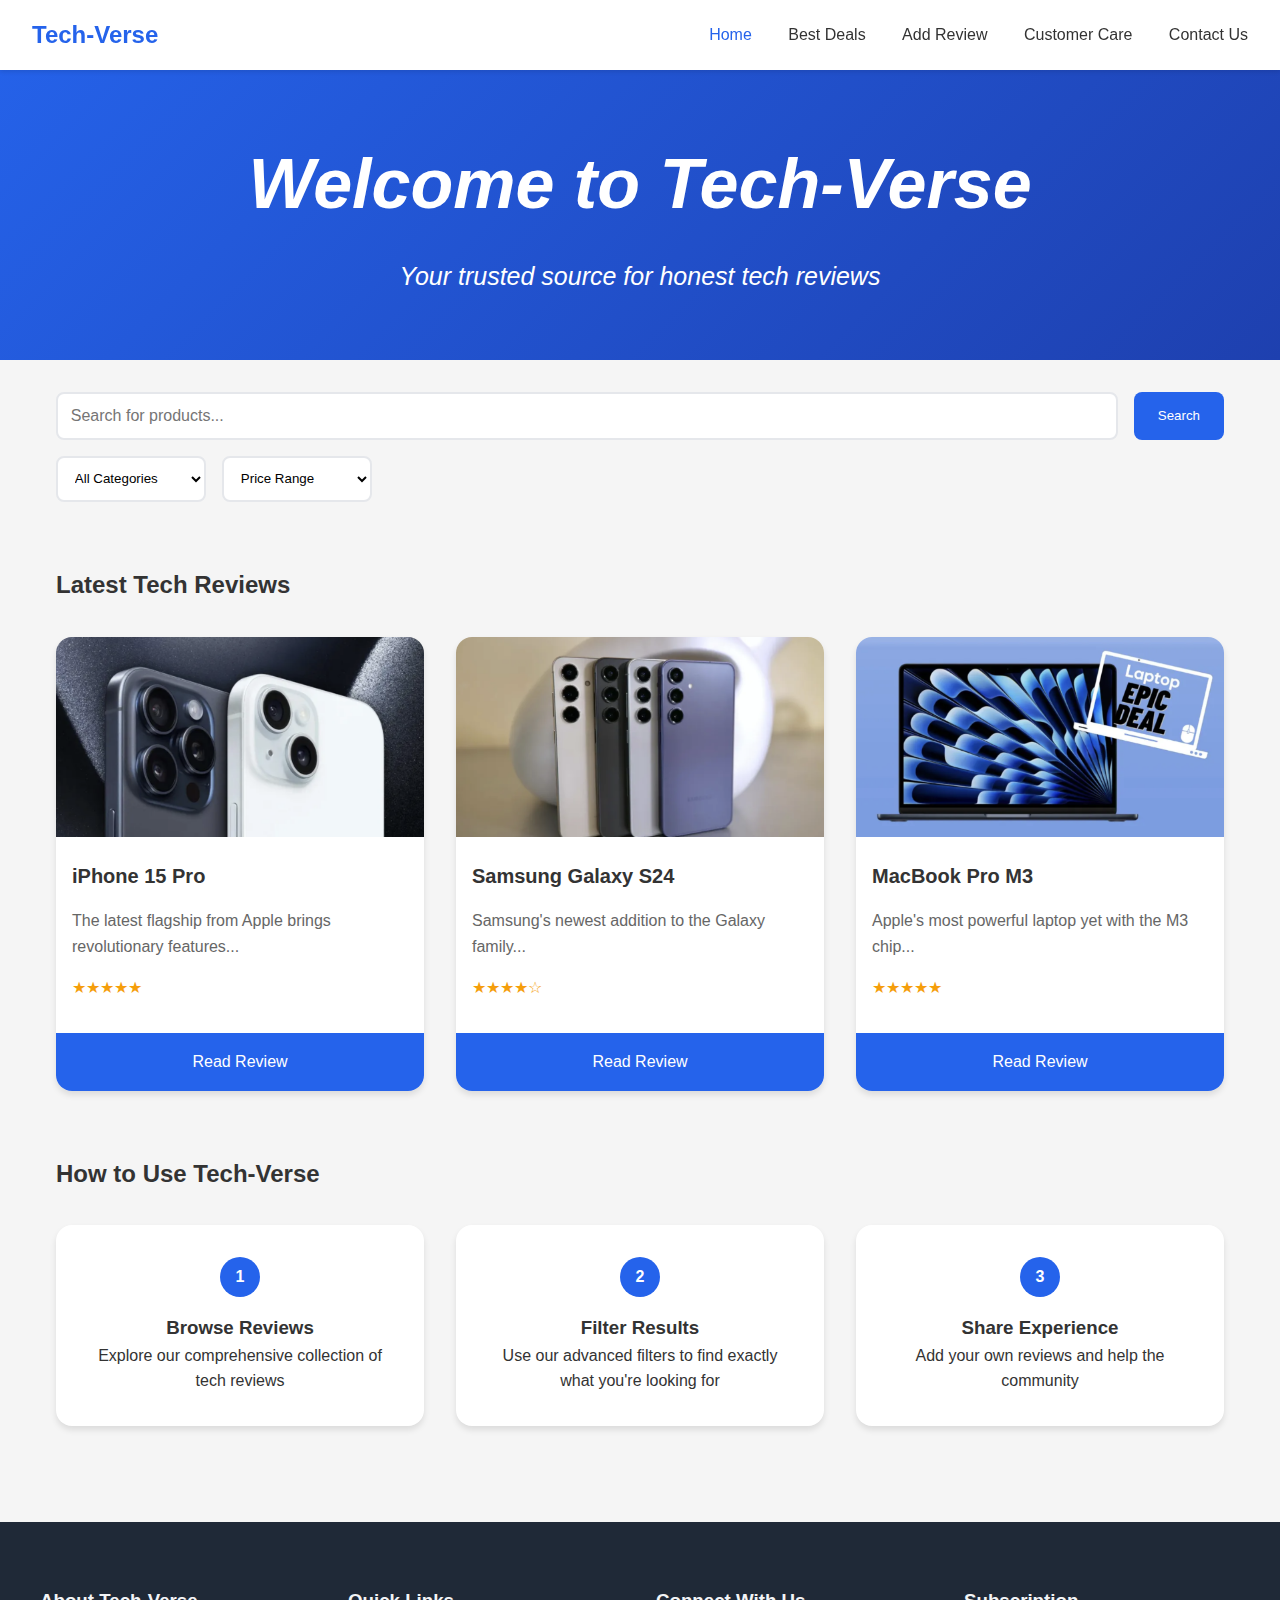
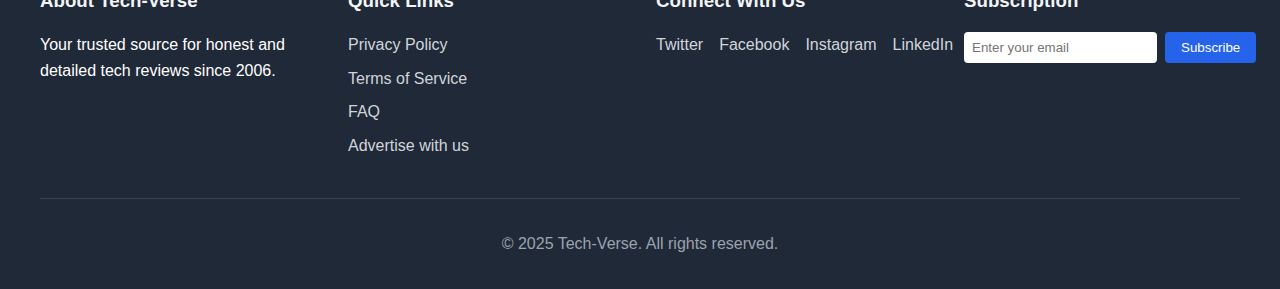
<file: index.html>
<!DOCTYPE html>
<html lang="en">
<head>
    <meta charset="UTF-8">
    <meta name="viewport" content="width=device-width, initial-scale=1.0">
    <title>Tech-Verse</title>
    <link rel="stylesheet" href="style.css">
</head>
<body>
    <nav class="navbar">
        <div class="nav-brand">Tech-Verse</div>
        <div class="nav-links">
            <a href="index.html" class="active">Home</a>
            <a href="best-deals.html">Best Deals</a>
            <a href="add-review.html">Add Review</a>
            <a href="customer-care.html">Customer Care</a>
            <a href="contact.html">Contact Us</a>
        </div>
    </nav>

    <header class="hero">
        <h1 style="font-size: 70px;">Welcome to Tech-Verse</h1>
        <p style="font-size: 25px;">Your trusted source for honest tech reviews</p>
    </header>

    <div class="search-section">
        <div class="search-container">
            <input type="text" placeholder="Search for products..." class="search-input">
            <button class="search-btn">Search</button>
        </div>
        <div class="filter-container">
            <select class="filter-select">
                <option value="">All Categories</option>
                <option value="smartphones">Smartphones</option>
                <option value="laptops">Laptops</option>
                <option value="tablets">Tablets</option>
                <option value="wearables">Wearables</option>
            </select>
            <select class="filter-select">
                <option value="">Price Range</option>
                <option value="0-500">₹0 - ₹5000</option>
                <option value="501-1000">₹5001 - ₹10000</option>
                <option value="1001+">₹10001+</option>
            </select>
        </div>
    </div>

    <main>
        <section class="featured-reviews">
            <h2>Latest Tech Reviews</h2>
            <div class="review-grid">
                <div class="review-card">
                    <img src="iphone.png" alt="iPhone 15 Pro">
                    <h3>iPhone 15 Pro</h3>
                    <p>The latest flagship from Apple brings revolutionary features...</p>
                    <div class="rating">★★★★★</div>
                    <a href="#" class="read-more">Read Review</a>
                </div>
                <div class="review-card">
                    <img src="samsung.png" alt="Samsung Galaxy S24">
                    <h3>Samsung Galaxy S24</h3>
                    <p>Samsung's newest addition to the Galaxy family...</p>
                    <div class="rating">★★★★☆</div>
                    <a href="#" class="read-more">Read Review</a>
                </div>
                <div class="review-card">
                    <img src="mac.png" alt="MacBook Pro M3">
                    <h3>MacBook Pro M3</h3>
                    <p>Apple's most powerful laptop yet with the M3 chip...</p>
                    <div class="rating">★★★★★</div>
                    <a href="#" class="read-more">Read Review</a>
                </div>
            </div>
        </section>

        <section class="how-to-use">
            <h2>How to Use Tech-Verse</h2>
            <div class="steps-container">
                <div class="step">
                    <div class="step-number">1</div>
                    <h3>Browse Reviews</h3>
                    <p>Explore our comprehensive collection of tech reviews</p>
                </div>
                <div class="step">
                    <div class="step-number">2</div>
                    <h3>Filter Results</h3>
                    <p>Use our advanced filters to find exactly what you're looking for</p>
                </div>
                <div class="step">
                    <div class="step-number">3</div>
                    <h3>Share Experience</h3>
                    <p>Add your own reviews and help the community</p>
                </div>
            </div>
        </section>
    </main>

    <footer>
        <div class="footer-content">
            <div class="footer-section">
                <h3>About Tech-Verse</h3>
                <p>Your trusted source for honest and detailed tech reviews since 2006.</p>
            </div>
            <div class="footer-section">
                <h3>Quick Links</h3>
                <ul>
                    <li><a href="#">Privacy Policy</a></li>
                    <li><a href="#">Terms of Service</a></li>
                    <li><a href="#">FAQ</a></li>
                    <li><a href="#">Advertise with us</a></li>
                </ul>
            </div>
            <div class="footer-section">
                <h3>Connect With Us</h3>
                <div class="social-links">
                    <a href="#">Twitter</a>
                    <a href="#">Facebook</a>
                    <a href="#">Instagram</a>
                    <a href="#">LinkedIn</a>
                </div>
            </div>
            <div class="footer-section">
                <h3>Subscription</h3>
                <form class="newsletter-form">
                    <input type="email" placeholder="Enter your email">
                    <button type="submit">Subscribe</button>
                </form>
            </div>
        </div>
        <div class="footer-bottom">
            <p>&copy; 2025 Tech-Verse. All rights reserved.</p>
        </div>
    </footer>
</body>
</html>
</file>
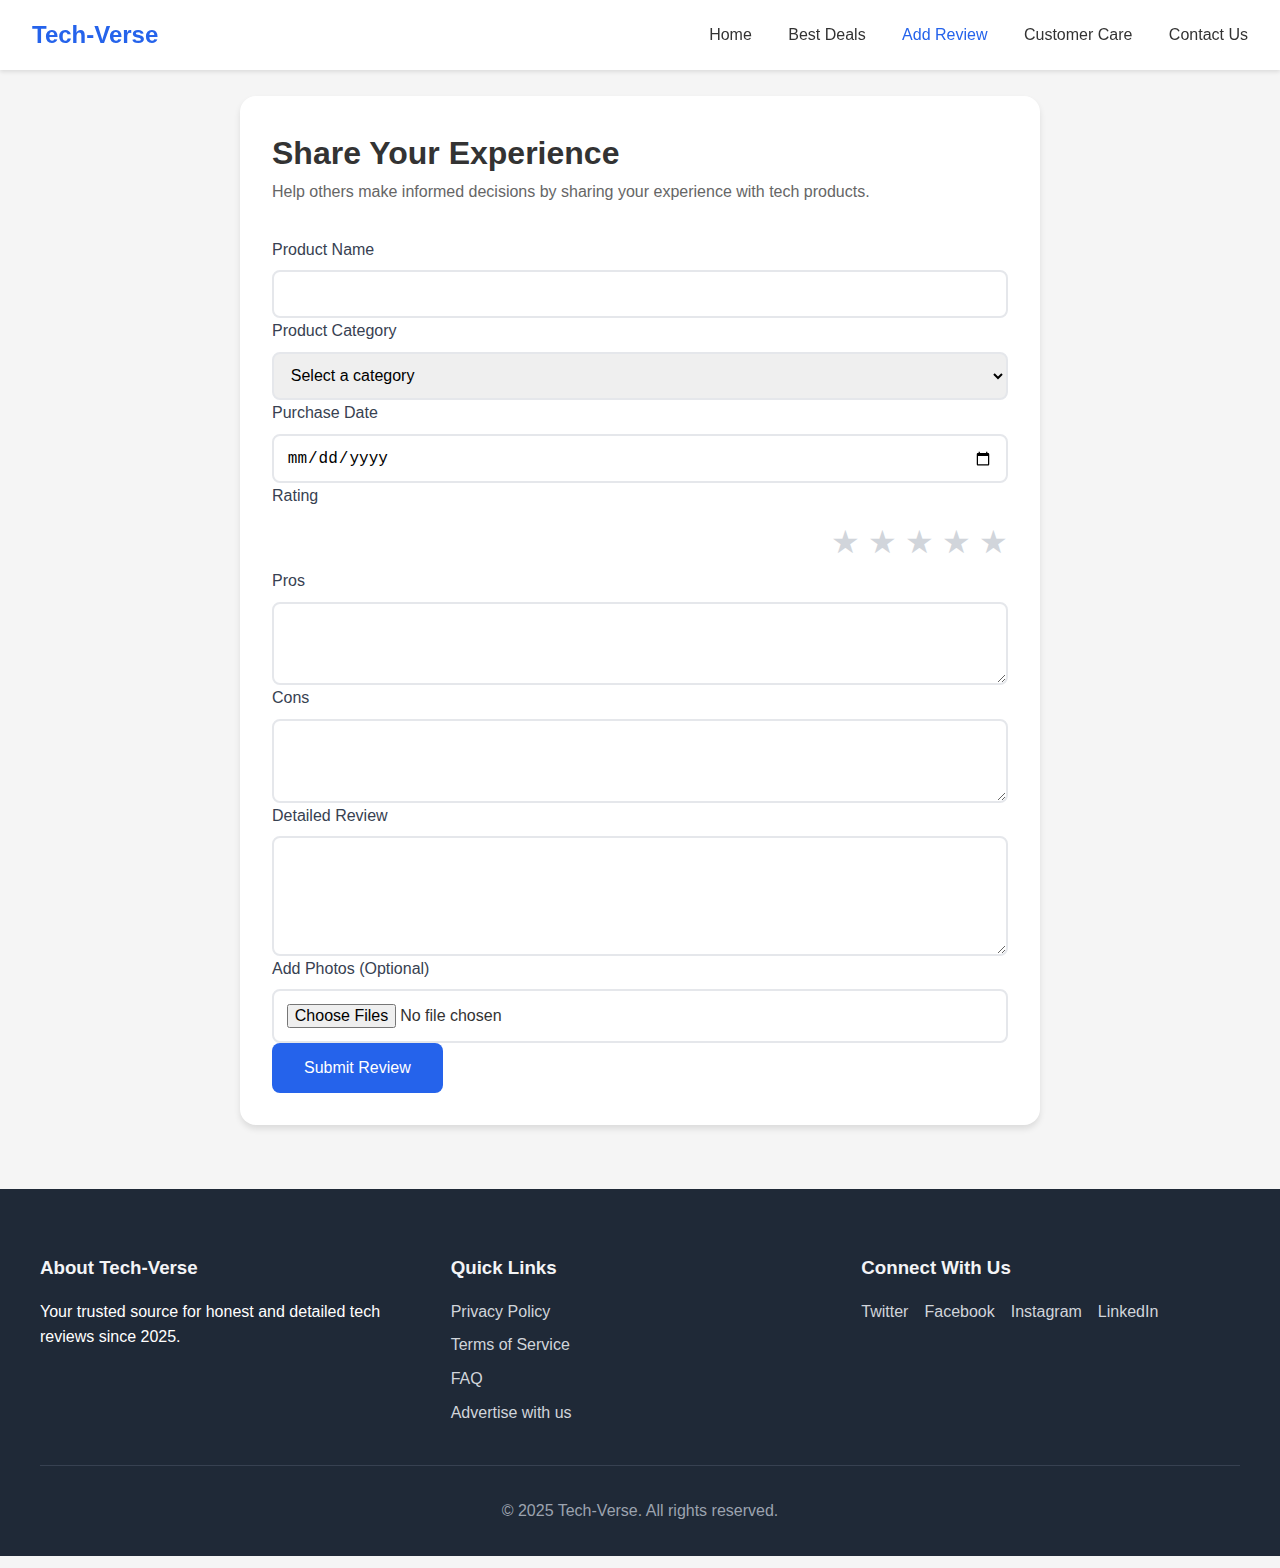
<file: add-review.html>
<!DOCTYPE html>
<html lang="en">
<head>
    <meta charset="UTF-8">
    <meta name="viewport" content="width=device-width, initial-scale=1.0">
    <title>Add Review - Tech-Verse</title>
    <link rel="stylesheet" href="style.css">
</head>
<body>
    <nav class="navbar">
        <div class="nav-brand">Tech-Verse</div>
        <div class="nav-links">
            <a href="index.html">Home</a>
            <a href="best-deals.html">Best Deals</a>
            <a href="add-review.html" class="active">Add Review</a>
            <a href="customer-care.html">Customer Care</a>
            <a href="contact.html">Contact Us</a>
        </div>
    </nav>

    <main class="add-review-page">
        <h1>Share Your Experience</h1>
        <p class="review-intro">Help others make informed decisions by sharing your experience with tech products.</p>

        <form class="review-form">
            <div class="form-group">
                <label for="product-name">Product Name</label>
                <input type="text" id="product-name" name="product-name" required>
            </div>

            <div class="form-group">
                <label for="category">Product Category</label>
                <select id="category" name="category" required>
                    <option value="">Select a category</option>
                    <option value="smartphone">Smartphone</option>
                    <option value="laptop">Laptop</option>
                    <option value="tablet">Tablet</option>
                    <option value="smartwatch">Smartwatch</option>
                    <option value="headphones">Headphones</option>
                    <option value="camera">Camera</option>
                    <option value="other">Other</option>
                </select>
            </div>

            <div class="form-group">
                <label for="purchase-date">Purchase Date</label>
                <input type="date" id="purchase-date" name="purchase-date" required>
            </div>

            <div class="form-group">
                <label>Rating</label>
                <div class="rating-input">
                    <input type="radio" id="star5" name="rating" value="5" required>
                    <label for="star5">★</label>
                    <input type="radio" id="star4" name="rating" value="4">
                    <label for="star4">★</label>
                    <input type="radio" id="star3" name="rating" value="3">
                    <label for="star3">★</label>
                    <input type="radio" id="star2" name="rating" value="2">
                    <label for="star2">★</label>
                    <input type="radio" id="star1" name="rating" value="1">
                    <label for="star1">★</label>
                </div>
            </div>

            <div class="form-group">
                <label for="pros">Pros</label>
                <textarea id="pros" name="pros" rows="3" required></textarea>
            </div>

            <div class="form-group">
                <label for="cons">Cons</label>
                <textarea id="cons" name="cons" rows="3" required></textarea>
            </div>

            <div class="form-group">
                <label for="review">Detailed Review</label>
                <textarea id="review" name="review" rows="5" required></textarea>
            </div>

            <div class="form-group">
                <label for="photos">Add Photos (Optional)</label>
                <input type="file" id="photos" name="photos" multiple accept="image/*">
            </div>

            <button type="submit" class="submit-btn">Submit Review</button>
        </form>
    </main>

    <footer>
        <div class="footer-content">
            <div class="footer-section">
                <h3>About Tech-Verse</h3>
                <p>Your trusted source for honest and detailed tech reviews since 2025.</p>
            </div>
            <div class="footer-section">
                <h3>Quick Links</h3>
                <ul>
                    <li><a href="#">Privacy Policy</a></li>
                    <li><a href="#">Terms of Service</a></li>
                    <li><a href="#">FAQ</a></li>
                    <li><a href="#">Advertise with us</a></li>
                </ul>
            </div>
            <div class="footer-section">
                <h3>Connect With Us</h3>
                <div class="social-links">
                    <a href="#">Twitter</a>
                    <a href="#">Facebook</a>
                    <a href="#">Instagram</a>
                    <a href="#">LinkedIn</a>
                </div>
            </div>
        </div>
        <div class="footer-bottom">
            <p>&copy; 2025 Tech-Verse. All rights reserved.</p>
        </div>
    </footer>
</body>
</html>
</file>
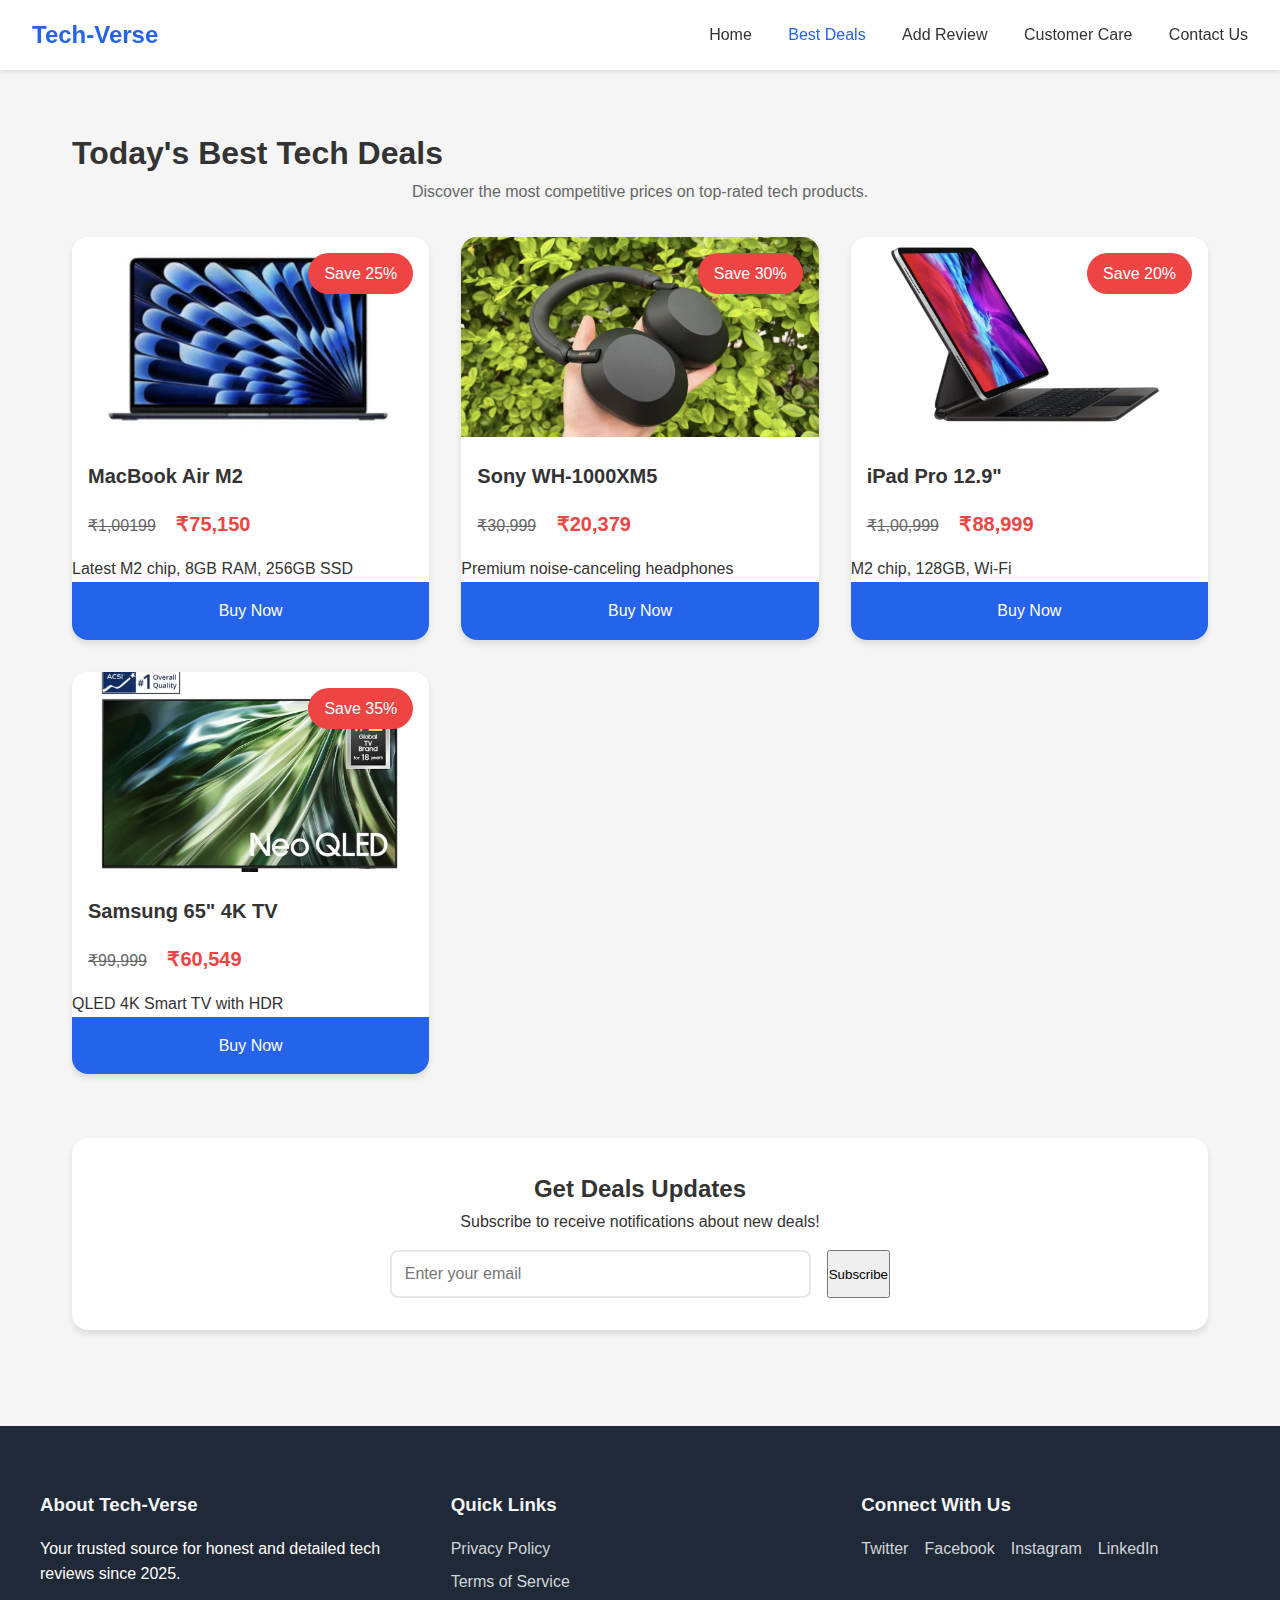
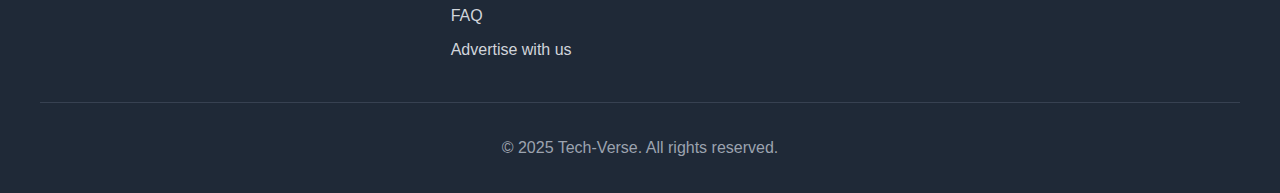
<file: best-deals.html>
<!DOCTYPE html>
<html lang="en">
<head>
    <meta charset="UTF-8">
    <meta name="viewport" content="width=device-width, initial-scale=1.0">
    <title>Best Deals - Tech-Verse</title>
    <link rel="stylesheet" href="style.css">
</head>
<body>
    <nav class="navbar">
        <div class="nav-brand">Tech-Verse</div>
        <div class="nav-links">
            <a href="index.html">Home</a>
            <a href="best-deals.html" class="active">Best Deals</a>
            <a href="add-review.html">Add Review</a>
            <a href="customer-care.html">Customer Care</a>
            <a href="contact.html">Contact Us</a>
        </div>
    </nav>

    <main class="deals-page">
        <h1>Today's Best Tech Deals</h1>
        <p class="deals-intro">Discover the most competitive prices on top-rated tech products.</p>

        <div class="deals-grid">
            <div class="deal-card">
                <div class="deal-badge">Save 25%</div>
                <img src="m2.png" alt="MacBook Air M2">
                <h3>MacBook Air M2</h3>
                <div class="price">
                    <span class="original">₹1,00199</span>
                    <span class="discounted">₹75,150</span>
                </div>
                <p>Latest M2 chip, 8GB RAM, 256GB SSD</p>
                <a href="#" class="buy-now">Buy Now</a>
            </div>

            <div class="deal-card">
                <div class="deal-badge">Save 30%</div>
                <img src="sony.png" alt="Sony WH-1000XM5">
                <h3>Sony WH-1000XM5</h3>
                <div class="price">
                    <span class="original">₹30,999</span>
                    <span class="discounted">₹20,379</span>
                </div>
                <p>Premium noise-canceling headphones</p>
                <a href="#" class="buy-now">Buy Now</a>
            </div>

            <div class="deal-card">
                <div class="deal-badge">Save 20%</div>
                <img src="tab2.png" alt="iPad Pro 12.9">
                <h3>iPad Pro 12.9"</h3>
                <div class="price">
                    <span class="original">₹1,00,999</span>
                    <span class="discounted">₹88,999</span>
                </div>
                <p>M2 chip, 128GB, Wi-Fi</p>
                <a href="#" class="buy-now">Buy Now</a>
            </div>

            <div class="deal-card">
                <div class="deal-badge">Save 35%</div>
                <img src="tv.png" alt="Samsung 4K TV">
                <h3>Samsung 65" 4K TV</h3>
                <div class="price">
                    <span class="original">₹99,999</span>
                    <span class="discounted">₹60,549</span>
                </div>
                <p>QLED 4K Smart TV with HDR</p>
                <a href="#" class="buy-now">Buy Now</a>
            </div>
        </div>

        <div class="deals-newsletter">
            <h2>Get Deals Updates</h2>
            <p>Subscribe to receive notifications about new deals!</p>
            <form class="deals-form">
                <input type="email" placeholder="Enter your email">
                <button type="submit">Subscribe</button>
            </form>
        </div>
    </main>

    <footer>
        <div class="footer-content">
            <div class="footer-section">
                <h3>About Tech-Verse</h3>
                <p>Your trusted source for honest and detailed tech reviews since 2025.</p>
            </div>
            <div class="footer-section">
                <h3>Quick Links</h3>
                <ul>
                    <li><a href="#">Privacy Policy</a></li>
                    <li><a href="#">Terms of Service</a></li>
                    <li><a href="#">FAQ</a></li>
                    <li><a href="#">Advertise with us</a></li>
                </ul>
            </div>
            <div class="footer-section">
                <h3>Connect With Us</h3>
                <div class="social-links">
                    <a href="#">Twitter</a>
                    <a href="#">Facebook</a>
                    <a href="#">Instagram</a>
                    <a href="#">LinkedIn</a>
                </div>
            </div>
        </div>
        <div class="footer-bottom">
            <p>&copy; 2025 Tech-Verse. All rights reserved.</p>
        </div>
    </footer>
</body>
</html>
</file>
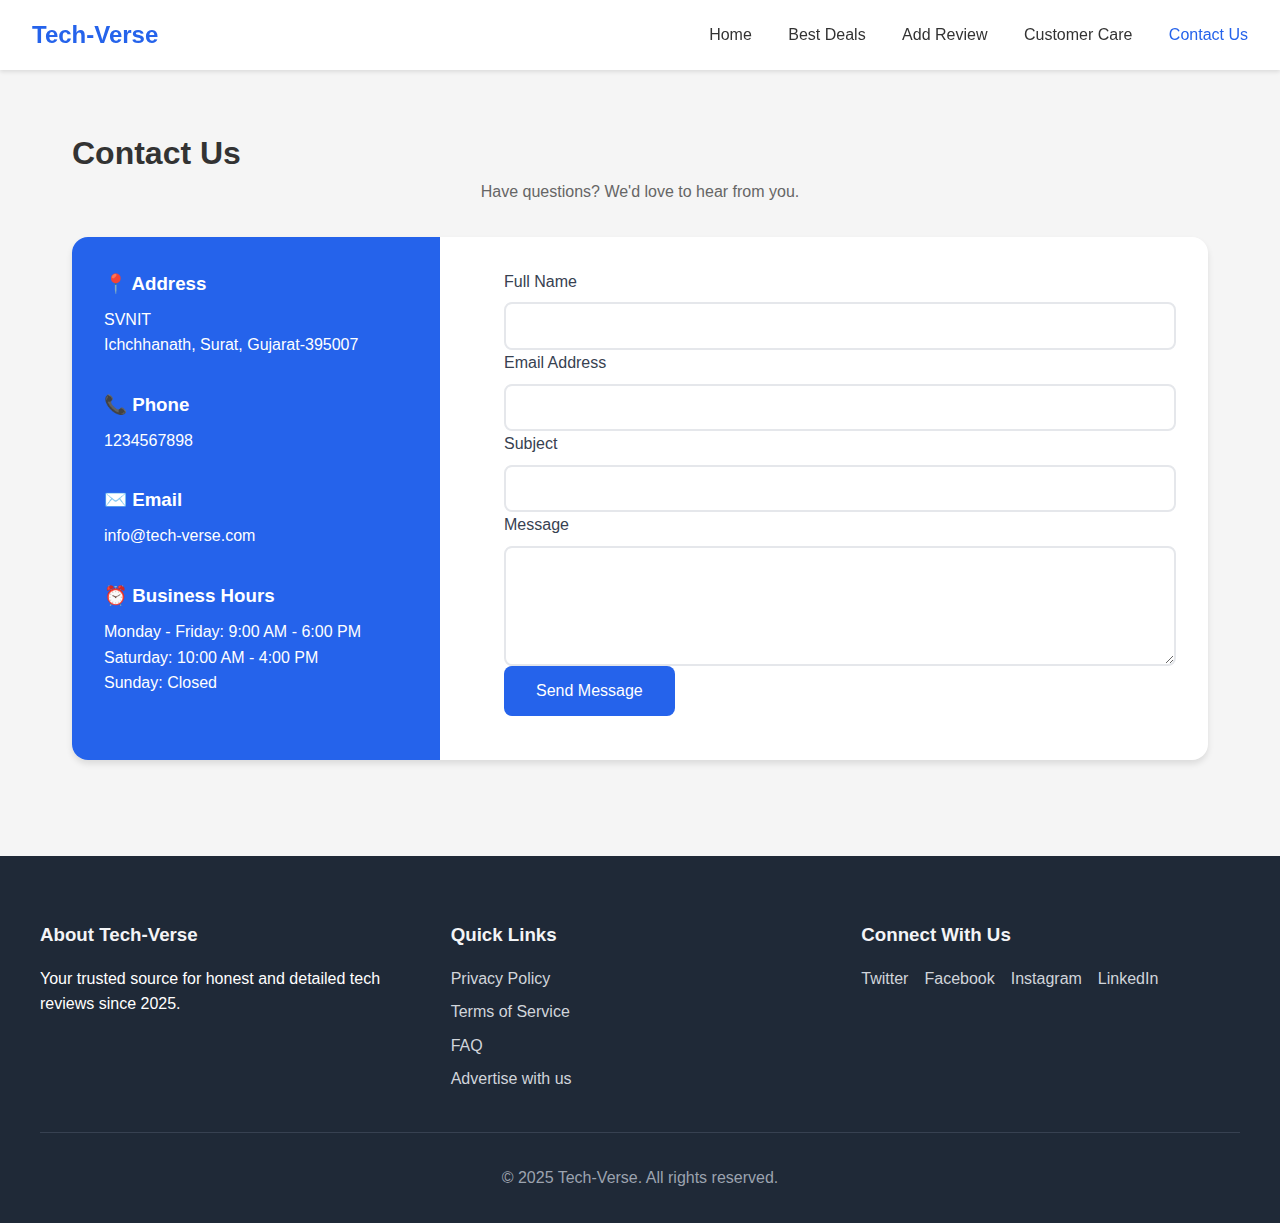
<file: contact.html>
<!DOCTYPE html>
<html lang="en">
<head>
    <meta charset="UTF-8">
    <meta name="viewport" content="width=device-width, initial-scale=1.0">
    <title>Contact Us - Tech-Verse</title>
    <link rel="stylesheet" href="style.css">
</head>
<body>
    <nav class="navbar">
        <div class="nav-brand">Tech-Verse</div>
        <div class="nav-links">
            <a href="index.html">Home</a>
            <a href="best-deals.html">Best Deals</a>
            <a href="add-review.html">Add Review</a>
            <a href="customer-care.html">Customer Care</a>
            <a href="contact.html" class="active">Contact Us</a>
        </div>
    </nav>

    <main class="contact-page">
        <h1>Contact Us</h1>
        <p class="contact-intro">Have questions? We'd love to hear from you.</p>

        <div class="contact-container">
            <div class="contact-info">
                <div class="info-item">
                    <h3>📍 Address</h3>
                    <p>SVNIT<br>Ichchhanath, Surat, Gujarat-395007</p>
                </div>
                <div class="info-item">
                    <h3>📞 Phone</h3>
                    <p>1234567898</p>
                </div>
                <div class="info-item">
                    <h3>✉️ Email</h3>
                    <p>info@tech-verse.com</p>
                </div>
                <div class="info-item">
                    <h3>⏰ Business Hours</h3>
                    <p>Monday - Friday: 9:00 AM - 6:00 PM<br>
                    Saturday: 10:00 AM - 4:00 PM<br>
                    Sunday: Closed</p>
                </div>
            </div>

            <form class="contact-form">
                <div class="form-group">
                    <label for="name">Full Name</label>
                    <input type="text" id="name" name="name" required>
                </div>

                <div class="form-group">
                    <label for="email">Email Address</label>
                    <input type="email" id="email" name="email" required>
                </div>

                <div class="form-group">
                    <label for="subject">Subject</label>
                    <input type="text" id="subject" name="subject" required>
                </div>

                <div class="form-group">
                    <label for="message">Message</label>
                    <textarea id="message" name="message" rows="5" required></textarea>
                </div>

                <button type="submit" class="submit-btn">Send Message</button>
            </form>
        </div>
    </main>

    <footer>
        <div class="footer-content">
            <div class="footer-section">
                <h3>About Tech-Verse</h3>
                <p>Your trusted source for honest and detailed tech reviews since 2025.</p>
            </div>
            <div class="footer-section">
                <h3>Quick Links</h3>
                <ul>
                    <li><a href="#">Privacy Policy</a></li>
                    <li><a href="#">Terms of Service</a></li>
                    <li><a href="#">FAQ</a></li>
                    <li><a href="#">Advertise with us</a></li>
                </ul>
            </div>
            <div class="footer-section">
                <h3>Connect With Us</h3>
                <div class="social-links">
                    <a href="#">Twitter</a>
                    <a href="#">Facebook</a>
                    <a href="#">Instagram</a>
                    <a href="#">LinkedIn</a>
                </div>
            </div>
        </div>
        <div class="footer-bottom">
            <p>&copy; 2025 Tech-Verse. All rights reserved.</p>
        </div>
    </footer>
</body>
</html>
</file>
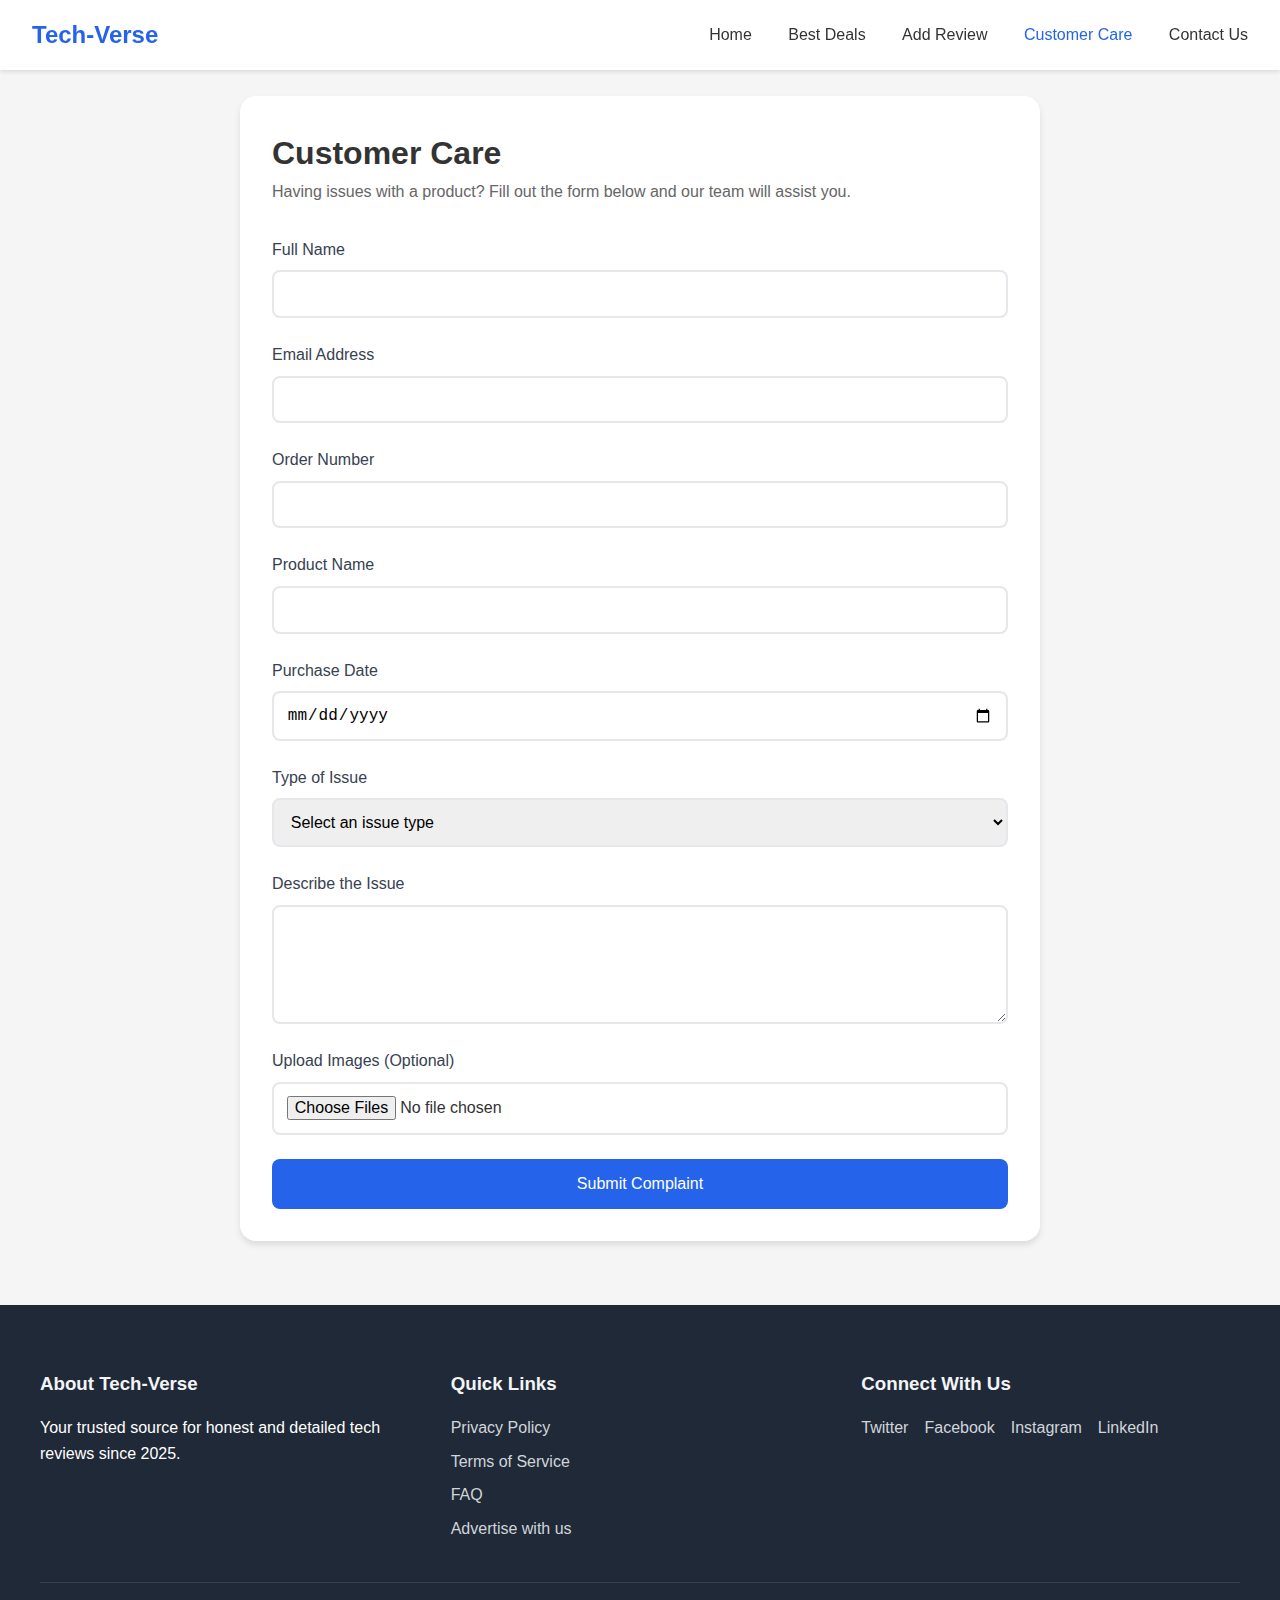
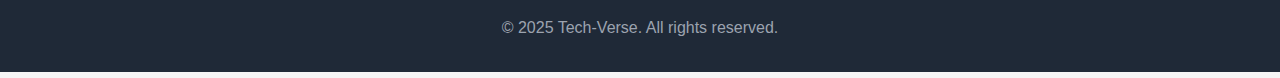
<file: customer-care.html>
<!DOCTYPE html>
<html lang="en">
<head>
    <meta charset="UTF-8">
    <meta name="viewport" content="width=device-width, initial-scale=1.0">
    <title>Customer Care - Tech-Verse</title>
    <link rel="stylesheet" href="style.css">
</head>
<body>
    <nav class="navbar">
        <div class="nav-brand">Tech-Verse</div>
        <div class="nav-links">
            <a href="index.html">Home</a>
            <a href="best-deals.html">Best Deals</a>
            <a href="add-review.html">Add Review</a>
            <a href="customer-care.html" class="active">Customer Care</a>
            <a href="contact.html">Contact Us</a>
        </div>
    </nav>

    <main class="customer-care-page">
        <h1>Customer Care</h1>
        <p class="care-intro">Having issues with a product? Fill out the form below and our team will assist you.</p>

        <form class="complaint-form">
            <div class="form-group">
                <label for="name">Full Name</label>
                <input type="text" id="name" name="name" required>
            </div>

            <div class="form-group">
                <label for="email">Email Address</label>
                <input type="email" id="email" name="email" required>
            </div>

            <div class="form-group">
                <label for="order-number">Order Number</label>
                <input type="text" id="order-number" name="order-number" required>
            </div>

            <div class="form-group">
                <label for="product">Product Name</label>
                <input type="text" id="product" name="product" required>
            </div>

            <div class="form-group">
                <label for="purchase-date">Purchase Date</label>
                <input type="date" id="purchase-date" name="purchase-date" required>
            </div>

            <div class="form-group">
                <label for="issue-type">Type of Issue</label>
                <select id="issue-type" name="issue-type" required>
                    <option value="">Select an issue type</option>
                    <option value="defective">Defective Product</option>
                    <option value="damaged">Damaged in Transit</option>
                    <option value="wrong-item">Wrong Item Received</option>
                    <option value="not-working">Not Working as Advertised</option>
                    <option value="other">Other</option>
                </select>
            </div>

            <div class="form-group">
                <label for="description">Describe the Issue</label>
                <textarea id="description" name="description" rows="5" required></textarea>
            </div>

            <div class="form-group">
                <label for="images">Upload Images (Optional)</label>
                <input type="file" id="images" name="images" multiple accept="image/*">
            </div>

            <button type="submit" class="submit-btn">Submit Complaint</button>
        </form>
    </main>

    <footer>
        <div class="footer-content">
            <div class="footer-section">
                <h3>About Tech-Verse</h3>
                <p>Your trusted source for honest and detailed tech reviews since 2025.</p>
            </div>
            <div class="footer-section">
                <h3>Quick Links</h3>
                <ul>
                    <li><a href="#">Privacy Policy</a></li>
                    <li><a href="#">Terms of Service</a></li>
                    <li><a href="#">FAQ</a></li>
                    <li><a href="#">Advertise with us</a></li>
                </ul>
            </div>
            <div class="footer-section">
                <h3>Connect With Us</h3>
                <div class="social-links">
                    <a href="#">Twitter</a>
                    <a href="#">Facebook</a>
                    <a href="#">Instagram</a>
                    <a href="#">LinkedIn</a>
                </div>
            </div>
        </div>
        <div class="footer-bottom">
            <p>&copy; 2025 Tech-Verse. All rights reserved.</p>
        </div>
    </footer>
</body>
</html>
</file>
<file: style.css>
/* Reset and base styles */
* {
    margin: 0;
    padding: 0;
    box-sizing: border-box;
}

body {
    font-family: 'Inter', sans-serif;
    line-height: 1.6;
    color: #333;
    background-color: #f5f5f5;
}

/* Navigation */
.navbar {
    background-color: #fff;
    padding: 1rem 2rem;
    box-shadow: 0 2px 4px rgba(0,0,0,0.1);
    display: flex;
    justify-content: space-between;
    align-items: center;
    position: fixed;
    width: 100%;
    top: 0;
    z-index: 1000;
}

.nav-brand {
    font-size: 1.5rem;
    font-weight: bold;
    color: #2563eb;
}

.nav-links a {
    color: #333;
    text-decoration: none;
    margin-left: 2rem;
    transition: color 0.3s ease;
}

.nav-links a:hover,
.nav-links a.active {
    color: #2563eb;
}

/* Hero Section */
.hero {
    font-style: italic;
    background: linear-gradient(135deg, #2563eb, #1e40af);
    color: white;
    text-align: center;
    padding: 8rem 2rem 4rem;
    margin-bottom: 2rem;
}

.hero h1 {
    font-size: 3rem;
    margin-bottom: 1rem;
}

/* Search Section */
.search-section {
    max-width: 1200px;
    margin: 0 auto 2rem;
    padding: 0 1rem;
}

.search-container {
    display: flex;
    gap: 1rem;
    margin-bottom: 1rem;
}

.search-input {
    flex: 1;
    padding: 0.8rem;
    border: 2px solid #e5e7eb;
    border-radius: 0.5rem;
    font-size: 1rem;
}

.search-btn {
    padding: 0.8rem 1.5rem;
    background-color: #2563eb;
    color: white;
    border: none;
    border-radius: 0.5rem;
    cursor: pointer;
    transition: background-color 0.3s ease;
}

.search-btn:hover {
    background-color: #1e40af;
}

.filter-container {
    display: flex;
    gap: 1rem;
}

.filter-select {
    padding: 0.8rem;
    border: 2px solid #e5e7eb;
    border-radius: 0.5rem;
    background-color: white;
    min-width: 150px;
}

/* Main Content */
main {
    max-width: 1200px;
    margin: 0 auto;
    padding: 2rem 1rem;
}

/* Review Cards */
.review-grid {
    display: grid;
    grid-template-columns: repeat(auto-fit, minmax(300px, 1fr));
    gap: 2rem;
    margin-top: 2rem;
}

.review-card {
    background: white;
    border-radius: 1rem;
    overflow: hidden;
    box-shadow: 0 4px 6px rgba(0,0,0,0.1);
    transition: transform 0.3s ease;
}

.review-card:hover {
    transform: translateY(-5px);
}

.review-card img {
    width: 100%;
    height: 200px;
    object-fit: cover;
}

.review-card h3 {
    padding: 1rem;
    font-size: 1.25rem;
}

.review-card p {
    padding: 0 1rem;
    color: #666;
}

.rating {
    padding: 1rem;
    color: #f59e0b;
}

.read-more {
    display: block;
    padding: 1rem;
    text-align: center;
    background: #2563eb;
    color: white;
    text-decoration: none;
    margin-top: 1rem;
    transition: background-color 0.3s ease;
}

.read-more:hover {
    background: #1e40af;
}

/* How to Use Section */
.how-to-use {
    margin-top: 4rem;
}

.steps-container {
    display: grid;
    grid-template-columns: repeat(auto-fit, minmax(250px, 1fr));
    gap: 2rem;
    margin-top: 2rem;
}

.step {
    text-align: center;
    padding: 2rem;
    background: white;
    border-radius: 1rem;
    box-shadow: 0 4px 6px rgba(0,0,0,0.1);
}

.step-number {
    width: 40px;
    height: 40px;
    background: #2563eb;
    color: white;
    border-radius: 50%;
    display: flex;
    align-items: center;
    justify-content: center;
    margin: 0 auto 1rem;
    font-weight: bold;
}

/* Footer */
footer {
    background: #1f2937;
    color: white;
    padding: 4rem 2rem 2rem;
    margin-top: 4rem;
}

.footer-content {
    max-width: 1200px;
    margin: 0 auto;
    display: grid;
    grid-template-columns: repeat(auto-fit, minmax(250px, 1fr));
    gap: 2rem;
}

.footer-section h3 {
    margin-bottom: 1rem;
    color: #f3f4f6;
}

.footer-section ul {
    list-style: none;
}

.footer-section ul li {
    margin-bottom: 0.5rem;
}

.footer-section a {
    color: #d1d5db;
    text-decoration: none;
    transition: color 0.3s ease;
}

.footer-section a:hover {
    color: white;
}

.social-links {
    display: flex;
    gap: 1rem;
}

.newsletter-form {
    display: flex;
    gap: 0.5rem;
}

.newsletter-form input {
    padding: 0.5rem;
    border: none;
    border-radius: 0.25rem;
    flex: 1;
}

.newsletter-form button {
    padding: 0.5rem 1rem;
    background: #2563eb;
    color: white;
    border: none;
    border-radius: 0.25rem;
    cursor: pointer;
    transition: background-color 0.3s ease;
}

.newsletter-form button:hover {
    background: #1e40af;
}

.footer-bottom {
    max-width: 1200px;
    margin: 2rem auto 0;
    padding-top: 2rem;
    border-top: 1px solid #374151;
    text-align: center;
    color: #9ca3af;
}

/* Customer Care Page */
.customer-care-page {
    max-width: 800px;
    margin: 6rem auto 2rem;
    padding: 2rem;
    background: white;
    border-radius: 1rem;
    box-shadow: 0 4px 6px rgba(0,0,0,0.1);
}

.care-intro {
    margin-bottom: 2rem;
    color: #666;
}

.complaint-form {
    display: grid;
    gap: 1.5rem;
}

.form-group {
    display: grid;
    gap: 0.5rem;
}

.form-group label {
    font-weight: 500;
    color: #374151;
}

.form-group input,
.form-group select,
.form-group textarea {
    padding: 0.8rem;
    border: 2px solid #e5e7eb;
    border-radius: 0.5rem;
    font-size: 1rem;
    width: 100%;
}

.form-group textarea {
    resize: vertical;
}

.submit-btn {
    padding: 1rem 2rem;
    background: #2563eb;
    color: white;
    border: none;
    border-radius: 0.5rem;
    cursor: pointer;
    font-size: 1rem;
    font-weight: 500;
    transition: background-color 0.3s ease;
}

.submit-btn:hover {
    background: #1e40af;
}

/* Best Deals Page */
.deals-page {
    max-width: 1200px;
    margin: 6rem auto 2rem;
    padding: 2rem;
}

.deals-intro {
    color: #666;
    margin-bottom: 2rem;
    text-align: center;
}

.deals-grid {
    display: grid;
    grid-template-columns: repeat(auto-fit, minmax(280px, 1fr));
    gap: 2rem;
    margin-bottom: 4rem;
}

.deal-card {
    background: white;
    border-radius: 1rem;
    overflow: hidden;
    box-shadow: 0 4px 6px rgba(0,0,0,0.1);
    position: relative;
    transition: transform 0.3s ease;
}

.deal-card:hover {
    transform: translateY(-5px);
}

.deal-badge {
    position: absolute;
    top: 1rem;
    right: 1rem;
    background: #ef4444;
    color: white;
    padding: 0.5rem 1rem;
    border-radius: 2rem;
    font-weight: 500;
}

.deal-card img {
    width: 100%;
    height: 200px;
    object-fit: cover;
}

.deal-card h3 {
    padding: 1rem;
    font-size: 1.25rem;
}

.price {
    padding: 0 1rem;
    margin-bottom: 1rem;
}

.original {
    color: #666;
    text-decoration: line-through;
    margin-right: 1rem;
}

.discounted {
    color: #ef4444;
    font-weight: bold;
    font-size: 1.25rem;
}

.buy-now {
    display: block;
    padding: 1rem;
    text-align: center;
    background: #2563eb;
    color: white;
    text-decoration: none;
    transition: background-color 0.3s ease;
}

.buy-now:hover {
    background: #1e40af;
}

.deals-newsletter {
    text-align: center;
    background: white;
    padding: 2rem;
    border-radius: 1rem;
    box-shadow: 0 4px 6px rgba(0,0,0,0.1);
}

.deals-form {
    display: flex;
    gap: 1rem;
    max-width: 500px;
    margin: 1rem auto 0;
}

.deals-form input {
    flex: 1;
    padding: 0.8rem;
    border: 2px solid #e5e7eb;
    border-radius: 0.5rem;
    font-size: 1rem;
}

/* Add Review Page */
.add-review-page {
    max-width: 800px;
    margin: 6rem auto 2rem;
    padding: 2rem;
    background: white;
    border-radius: 1rem;
    box-shadow: 0 4px 6px rgba(0,0,0,0.1);
}

.review-intro {
    color: #666;
    margin-bottom: 2rem;
}

.rating-input {
    display: flex;
    flex-direction: row-reverse;
    gap: 0.5rem;
}

.rating-input input {
    display: none;
}

.rating-input label {
    font-size: 2rem;
    color: #d1d5db;
    cursor: pointer;
    transition: color 0.3s ease;
}

.rating-input label:hover,
.rating-input label:hover ~ label,
.rating-input input:checked ~ label {
    color: #f59e0b;
}

/* Contact Page */
.contact-page {
    max-width: 1200px;
    margin: 6rem auto 2rem;
    padding: 2rem;
}

.contact-intro {
    color: #666;
    margin-bottom: 2rem;
    text-align: center;
}

.contact-container {
    display: grid;
    grid-template-columns: 1fr 2fr;
    gap: 2rem;
    background: white;
    border-radius: 1rem;
    overflow: hidden;
    box-shadow: 0 4px 6px rgba(0,0,0,0.1);
}

.contact-info {
    background: #2563eb;
    color: white;
    padding: 2rem;
}

.info-item {
    margin-bottom: 2rem;
}

.info-item h3 {
    margin-bottom: 0.5rem;
    display: flex;
    align-items: center;
    gap: 0.5rem;
}

.contact-form {
    padding: 2rem;
}

/* Responsive Design */
@media (max-width: 768px) {
    .nav-links {
        display: none;
    }

    .hero h1 {
        font-size: 2rem;
    }

    .search-container,
    .filter-container {
        flex-direction: column;
    }

    .contact-container {
        grid-template-columns: 1fr;
    }

    .footer-content {
        grid-template-columns: 1fr;
    }

    .deals-form {
        flex-direction: column;
    }
}
</file>
